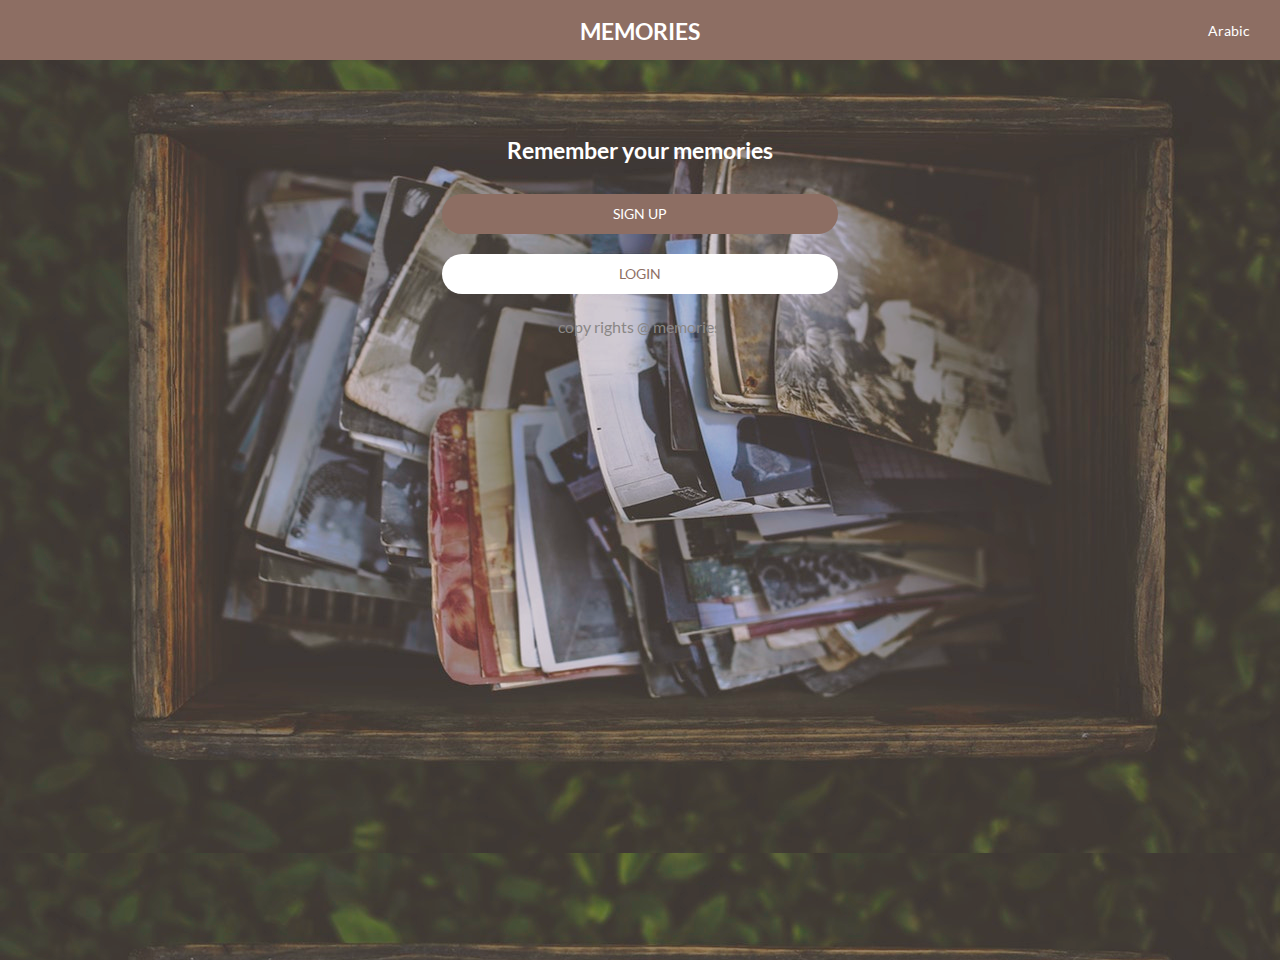
<file: index.html>
<!doctype html>
<html lang="en">
  <head>
    <!-- Required meta tags -->
    <meta charset="utf-8">
    <meta name="viewport" content="width=device-width, initial-scale=1, shrink-to-fit=no">

    <!-- Bootstrap CSS -->
    <link rel="stylesheet" type="text/css" href="assets/css/bootstrap.min.css">
    <!-- if arabic theme -->
    <!-- <link rel="stylesheet" type="text/css" href="assets/css/bootstrap-arabic.min.css"> -->
    <link href="assets/css/font-awesome.min.css" type="text/css" rel="stylesheet">
    <link rel="stylesheet" type="text/css" href="assets/css/main.css">
    <link rel="stylesheet" type="text/css" href="assets/css/main.css">
    <link rel="stylesheet" type="text/css" href="assets/css/mobile.css">
    <title>Memories</title>
  </head>
  <body>
    <header class="header">
        <div class="col-xs-12">
          <h1 class="logo">Memories</h1>
          <a href="#" class="lang">Arabic</a>
        </div>
    </header>
    <div class="wrapper landing-page">
      <div class="col-md-4 col-md-offset-4 col-sm-6 col-sm-offset-3 col-xs-12">
        <div class="col">
          <h2 class="title">Remember your memories</h2>
          <button type="button" class="btn btn-primary">sign up</button>
          <button type="button" class="btn btn-default">LOGIN</button>
          <p class="rights">copy rights @ memories</p>
        </div>
      </div>
    </div>

    <!-- Optional JavaScript -->
    <!-- jQuery first, then Popper.js, then Bootstrap JS -->
  <script src="assets/js/jquery.min.js"></script>
  <script src="assets/js/bootstrap.min.js"></script>
    <!-- if arabic theme -->
  <!-- <script src="assets/js/bootstrap-arabic.min.js"></script> -->
  </body>
</html>
</file>
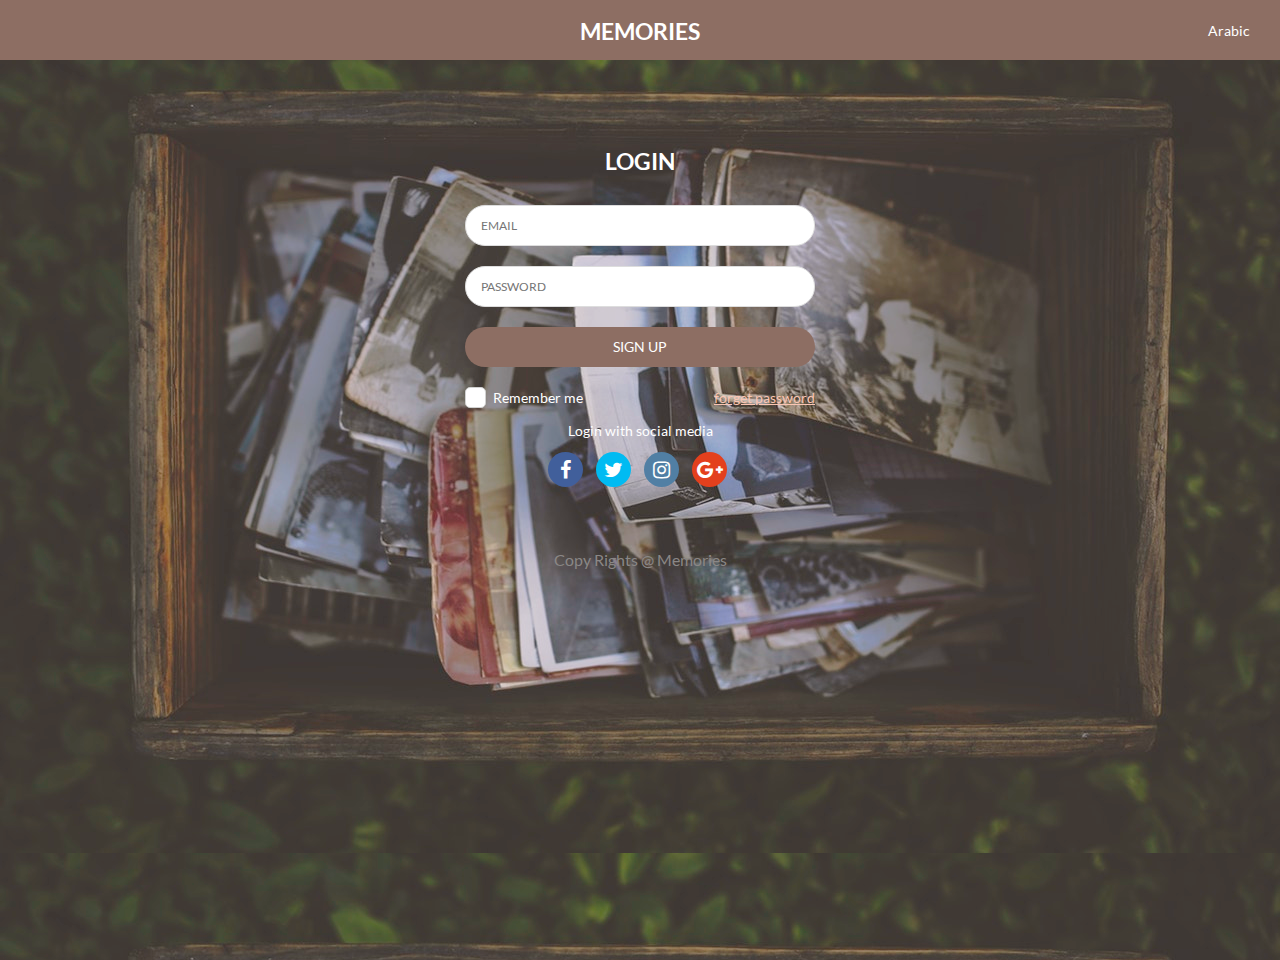
<file: login.html>
<!doctype html>
<html lang="en">
  <head>
    <!-- Required meta tags -->
    <meta charset="utf-8">
    <meta name="viewport" content="width=device-width, initial-scale=1, shrink-to-fit=no">

    <!-- Bootstrap CSS -->
    <link rel="stylesheet" type="text/css" href="assets/css/bootstrap.min.css">
    <!-- if arabic theme -->
    <!-- <link rel="stylesheet" type="text/css" href="assets/css/bootstrap-arabic.min.css"> -->
    <link href="assets/css/font-awesome.min.css" type="text/css" rel="stylesheet">
    <link rel="stylesheet" type="text/css" href="assets/css/main.css">
    <link rel="stylesheet" type="text/css" href="assets/css/main.css">
    <link rel="stylesheet" type="text/css" href="assets/css/mobile.css">
    <title>Memories</title>
  </head>
  <body>
    <header class="header">
      <div class="col-xs-12">
        <h1 class="logo">Memories</h1>
        <a href="#" class="lang">Arabic</a>
      </div>
    </header>

    <div class="wrapper landing-page">
      <div class="container">
        <div class="col-md-4 col-md-offset-4 col-sm-6 col-sm-offset-3 col-xs-12">
          <div class="col clearfix">
            <h2 class="title">LOGIN</h2>
            <form action="#" method="POST">
              <input type="text" name="email" placeholder="Email" />
              <input type="password" name="password" placeholder="password" />
              <button type="submit" class="btn btn-primary">sign up</button>
              <div class="checkbox">
                <input type="checkbox" name="" id="rememberMe" />
                <label for="rememberMe">Remember me</label>
              </div>
              <a href="#" class="form-link">forget password</a>
            </form>
          </div><!-- /.col -->
          <div class="social-media">
            <p>Login with social media</p>
            <ul class="list-inline social-media_list">
              <li><a href="#" class="facebook"><i class="fa fa-facebook"></i></a></li>
              <li><a href="#" class="twitter"><i class="fa fa-twitter"></i></a></li>
              <li><a href="#" class="instagram"><i class="fa fa-instagram"></i></a></li>
              <li><a href="#" class="googleplus"><i class="fa fa-google-plus"></i></a></li>
            </ul>
          </div>
        </div>
      </div>
      <div class="footer">
        <p class="rights">copy rights @ memories</p>
      </div>
    </div><!-- /.wrapper -->
    
    <!-- Optional JavaScript -->
    <!-- jQuery first, then Popper.js, then Bootstrap JS -->
  <script src="assets/js/jquery.min.js"></script>
  <script src="assets/js/bootstrap.min.js"></script>
    <!-- if arabic theme -->
  <!-- <script src="assets/js/bootstrap-arabic.min.js"></script> -->
  </body>
</html>
</file>
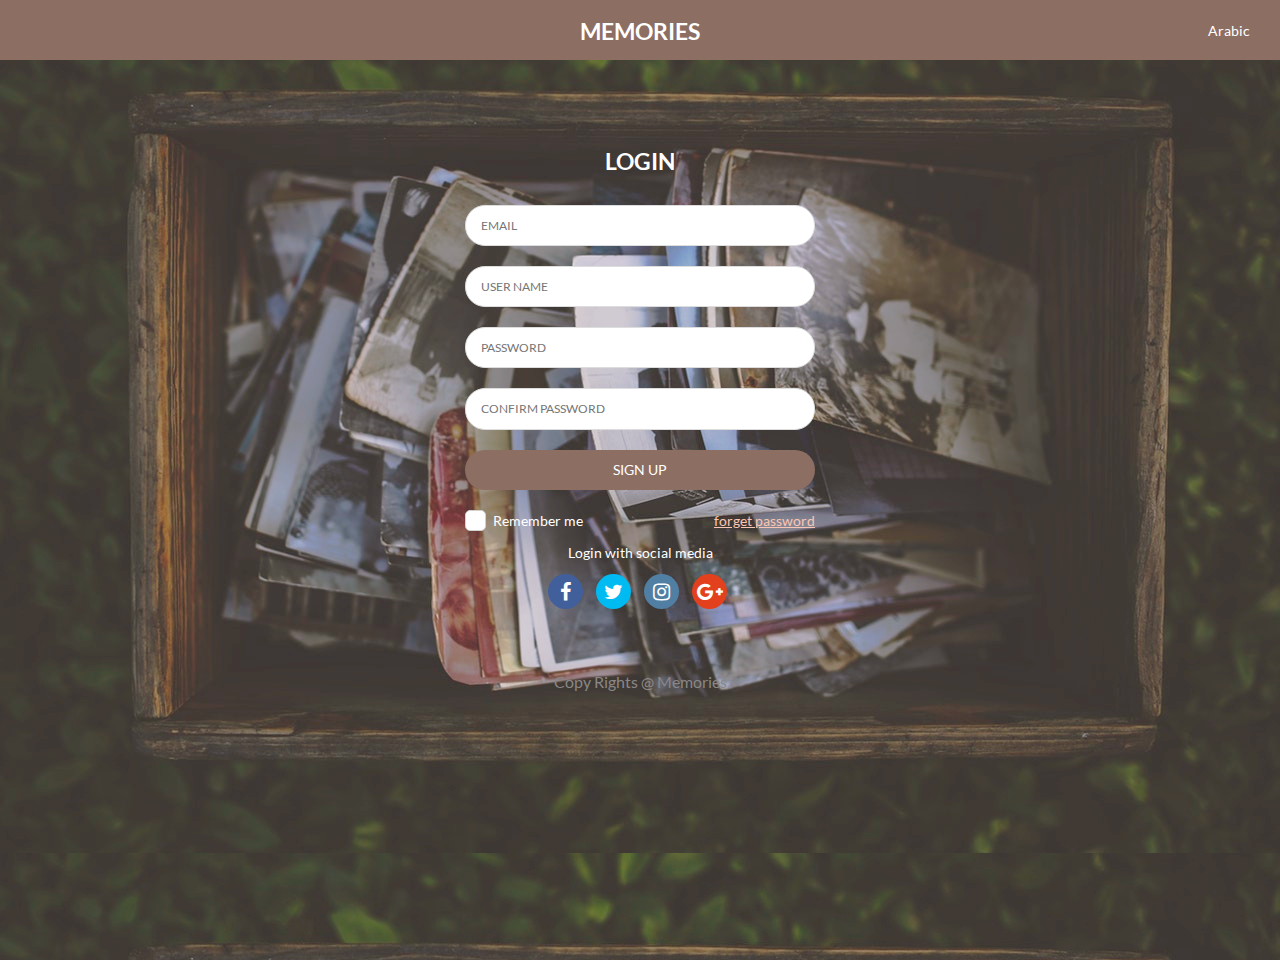
<file: signup.html>
<!doctype html>
<html lang="en">
  <head>
    <!-- Required meta tags -->
    <meta charset="utf-8">
    <meta name="viewport" content="width=device-width, initial-scale=1, shrink-to-fit=no">

    <!-- Bootstrap CSS -->
    <link rel="stylesheet" type="text/css" href="assets/css/bootstrap.min.css">
    <!-- if arabic theme -->
    <!-- <link rel="stylesheet" type="text/css" href="assets/css/bootstrap-arabic.min.css"> -->
    <link href="assets/css/font-awesome.min.css" type="text/css" rel="stylesheet">
    <link rel="stylesheet" type="text/css" href="assets/css/main.css">
    <link rel="stylesheet" type="text/css" href="assets/css/main.css">
    <link rel="stylesheet" type="text/css" href="assets/css/mobile.css">
    <title>Memories</title>
  </head>
  <body>
    <header class="header">
      <div class="col-xs-12">
        <h1 class="logo">Memories</h1>
        <a href="#" class="lang">Arabic</a>
      </div>
    </header>

    <div class="wrapper landing-page">
      <div class="container">
        <div class="col-md-4 col-md-offset-4 col-sm-6 col-sm-offset-3 col-xs-12">

          <div class="col clearfix">
            <h2 class="title">LOGIN</h2>
            <form action="#" method="POST">
              <input type="text" name="email" placeholder="Email" />
              <input type="text" name="username" placeholder="User Name" />
              <input type="password" name="password" placeholder="password" />
              <input type="password" name="repassword" placeholder="confirm password" />
              <button type="submit" class="btn btn-primary">sign up</button>
              <div class="checkbox">
                <input type="checkbox" name="" id="rememberMe" />
                <label for="rememberMe">Remember me</label>
              </div>
              <a href="#" class="form-link">forget password</a>
            </form>
          </div><!-- /.col -->

          <div class="social-media">
            <p>Login with social media</p>
            <ul class="list-inline social-media_list">
              <li><a href="#" class="facebook"><i class="fa fa-facebook"></i></a></li>
              <li><a href="#" class="twitter"><i class="fa fa-twitter"></i></a></li>
              <li><a href="#" class="instagram"><i class="fa fa-instagram"></i></a></li>
              <li><a href="#" class="googleplus"><i class="fa fa-google-plus"></i></a></li>
            </ul>
          </div>

        </div>
      </div>

      <div class="footer">
        <p class="rights">copy rights @ memories</p>
      </div>
    </div><!-- /.wrapper -->

    <!-- Optional JavaScript -->
    <!-- jQuery first, then Popper.js, then Bootstrap JS -->
  <script src="assets/js/jquery.min.js"></script>
  <script src="assets/js/bootstrap.min.js"></script>
    <!-- if arabic theme -->
  <!-- <script src="assets/js/bootstrap-arabic.min.js"></script> -->
  </body>
</html>
</file>
<file: assets/css/main.css>
/* arabic */
@font-face {
  font-family: 'Lato';
  font-style: normal;
  font-weight: 400;
  src: url("../fonts/Lato-Regular.ttf"); }

@font-face {
  font-family: 'Lato-Bold';
  font-style: normal;
  font-weight: 400;
  src: url("../fonts/Lato-Bold.ttf"); }

@font-face {
  font-family: 'Lato-Light';
  font-style: normal;
  font-weight: 400;
  src: url("../fonts/Lato-Light.ttf"); }

.f-width {
  width: 100%; }

.inline-block {
  display: inline-block; }

.nopadding {
  padding: 0; }

.hide {
  display: none; }

.btn-primary {
  background: #8d6e63;
  color: #fff;
  border: 0;
  -webkit-transition: all ease-in-out 200ms;
  -o-transition: all ease-in-out 200ms;
  transition: all ease-in-out 200ms; }
  .btn-primary:hover {
    background: rgba(255, 255, 255, 0.8);
    color: #8d6e63 !important; }

.btn-default {
  background: #fff;
  color: #8d6e63;
  border: 0;
  -webkit-transition: all ease-in-out 200ms;
  -o-transition: all ease-in-out 200ms;
  transition: all ease-in-out 200ms; }
  .btn-default:hover {
    background: rgba(141, 110, 99, 0.8);
    color: #fff !important; }

.checkbox [type=checkbox]:checked,
.checkbox [type=checkbox]:not(:checked) {
  display: none;
  position: absolute;
  left: 24px; }

.checkbox [type=checkbox]:checked + label,
.checkbox [type=checkbox]:not(:checked) + label {
  position: relative;
  padding-left: 28px;
  cursor: pointer;
  line-height: 2.1rem;
  display: inline-block;
  color: #fff;
  padding-right: 0; }

.checkbox [type=checkbox]:checked + label:before,
.checkbox [type=checkbox]:not(:checked) + label:before {
  content: '';
  position: absolute;
  left: 0;
  top: 0;
  width: 2.1rem;
  height: 2.1rem;
  border: 1px solid #d1d1d1;
  background: #fff;
  border-radius: 0.5rem; }

.checkbox [type=checkbox]:checked + label:after,
.checkbox [type=checkbox]:not(:checked) + label:after {
  content: " ";
  position: absolute;
  top: 3px;
  left: 3px;
  width: 1.5rem;
  height: 1.5rem;
  border-radius: 0.3rem;
  background: #8d6e63;
  -webkit-transition: all .2s;
  -o-transition: all .2s;
  transition: all .2s; }

.checkbox [type=checkbox]:not(:checked) + label:after {
  opacity: 0;
  -webkit-transform: scale(0);
  -ms-transform: scale(0);
  transform: scale(0); }

.checkbox [type=checkbox]:checked + label:after {
  opacity: 1;
  -webkit-transform: scale(1);
  -ms-transform: scale(1);
  transform: scale(1); }

.checkbox label {
  padding-right: 35px;
  color: #fff; }

.checkbox [type=checkbox]:checked + label.disabled:before,
.checkbox [type=checkbox]:not(:checked) + label.disabled:before {
  cursor: not-allowed;
  background: #ececec; }

.select {
  position: relative;
  display: inline-block; }
  .select:after {
    content: "\f0d7";
    position: absolute;
    width: 16px;
    color: #fff;
    font-weight: bold;
    font-size: 7px;
    right: 0px;
    bottom: 10px;
    border-radius: 3px;
    pointer-events: none;
    z-index: 2;
    font: normal normal normal 14px/1 FontAwesome; }
  .select select {
    position: relative;
    width: 110px;
    -webkit-appearance: none;
    -moz-appearance: none;
    appearance: none;
    background: #795548;
    color: #fff;
    border: none;
    outline: none;
    font-size: 14px;
    padding: 6px 10px;
    margin: 0;
    cursor: pointer; }
    .select select::-ms-expand {
      display: none; }

.icon-btn {
  border: 0;
  background: transparent; }

body {
  font-family: 'Lato';
  font-size: 1.4rem;
  line-height: 1.6;
  overflow-x: hidden;
  background: url("../images/box-memories.jpg");
  background-size: auto; }

.wrapper {
  background: rgba(141, 110, 99, 0.2);
  height: 100vh; }
  .wrapper.profile {
    height: auto; }

header {
  background: #8d6e63;
  height: 6rem; }
  header .logo {
    color: #fff;
    font-size: 2.25rem;
    font-family: 'Lato-Bold';
    text-transform: uppercase;
    text-align: center; }
  header .lang {
    position: absolute;
    top: 20px;
    right: 30px;
    font-size: 1.4rem;
    color: #fff; }

.landing-page {
  text-align: center; }
  .landing-page .col {
    margin-top: 20%; }
  .landing-page .btn, .landing-page input, .landing-page textarea {
    padding-top: 1rem;
    padding-bottom: 1rem;
    text-transform: uppercase;
    border-radius: 2rem;
    border: 0;
    margin-bottom: 2rem;
    width: 100%; }
  .landing-page .title {
    color: #fff;
    font-size: 2.25rem;
    font-family: 'Lato-Bold';
    margin-bottom: 3rem; }
  .rights {
    color: #8a8786;
    font-size: 1.6rem; }
  .landing-page input, .landing-page textarea {
    padding-left: 1.5rem;
    padding-right: 1.5rem;
    outline: 0;
    font-size: 1.2rem;
    width: 100%;
    border: 1px solid #ddd;
    resize: none; }
  .landing-page .checkbox {
    float: left;
    margin-top: 0; }
  .landing-page .form-link {
    color: #fac5b3;
    float: right;
    text-decoration: underline; }
  .landing-page .social-media {
    color: #fff; }
    .landing-page .social-media .social-media_list a {
      width: 3.5rem;
      height: 3.5rem;
      line-height: 3.5rem;
      display: inline-block;
      border-radius: 100%;
      color: #fff;
      font-size: 2rem; }
      .landing-page .social-media .social-media_list a.facebook {
        background: #415f9b; }
      .landing-page .social-media .social-media_list a.twitter {
        background: #00bbf2; }
      .landing-page .social-media .social-media_list a.instagram {
        background: #517fa4; }
      .landing-page .social-media .social-media_list a.googleplus {
        background: #e3401d; }

.footer {
  text-align: center;
  text-transform: capitalize;
  margin-top: 5rem; }

.header-profile .logo {
  text-align: left; }

.header-profile .header-search {
  background: #fff;
  border-radius: 1rem;
  margin-top: 1.5rem;
  padding-left: 0.8rem;
  display: -webkit-box;
  display: -ms-flexbox;
  display: flex;
  position: relative; }
  .header-profile .header-search .icon-btn {
    color: rgba(141, 110, 99, 0.6); }
  .header-profile .header-search input {
    border: 0;
    outline: 0;
    padding: 0.5rem; }
  .header-profile .header-search .select {
    position: absolute;
    right: -1px;
    top: -1px; }
    .header-profile .header-search .select select {
      border-top-right-radius: 10px;
      border-bottom-right-radius: 10px;
      text-transform: capitalize; }

.header-profile .header-controls {
  margin-top: 1.5rem; }
  .header-profile .header-controls li > a {
    color: #fff;
    font-size: 2rem; }
  .header-profile .header-controls .dropdown > a {
    color: #fff;
    font-size: 2rem; }
  .header-profile .header-controls .open > .dropdown-menu {
    right: 0;
    left: auto; }
    .header-profile .header-controls .open > .dropdown-menu a {
      font-size: 1.4rem;
      color: #8d6e63;
      width: 100%;
      text-align: left; }

.profile-img {
  background: url("../images/box-memories.jpg");
  background-size: auto;
  height: 40rem;
  position: relative;
  text-align: center;
  padding-top: 7rem;
  text-transform: capitalize;
  color: #fff; }
  .profile-img:before {
    content: "";
    background: rgba(141, 110, 99, 0.2);
    position: absolute;
    top: 0;
    right: 0;
    left: 0;
    bottom: 0; }
  .profile-img img {
    height: 16rem;
    width: 16rem;
    border: 2px solid #fff;
    z-index: 1;
    position: relative; }
  .profile-img h1, .profile-img span {
    z-index: 1; }

.profile {
  background: #443e34;
  padding-top: 3.5rem;
  padding-bottom: 3.5rem; }
  .profile .new-post {
    margin-bottom: 6rem; }
    .profile .new-post p {
      color: #333333;
      font-size: 1.6rem;
      text-transform: capitalize; }
    .profile .new-post .post {
      position: relative; }
      .profile .new-post .post textarea {
        width: 100%;
        height: 10rem;
        padding: 2rem 1.5rem;
        border-radius: 2rem;
        resize: none;
        border: 1px solid #ddd;
        outline: 0; }
      .profile .new-post .post .upload-img {
        position: absolute;
        bottom: 2rem;
        right: 2rem;
        color: #bcbcbc;
        font-size: 1.8rem;
        cursor: pointer; }
    .profile .new-post .checkbox label {
      color: #443e34;
      font-family: 'Lato-bold'; }
    .profile .new-post .btn {
      width: 14rem;
      height: 4rem;
      background: #3e3830;
      border-radius: 2rem;
      font-size: 2rem; }
      .profile .new-post .btn:hover {
        background: #8d6e63;
        color: #fff !important; }
  .profile .profile-memories {
    background: #fff;
    padding: 5rem 4rem 0rem;
    border-radius: 2rem; }
    .profile .profile-memories .profile-memories--text {
      color: #333333; }
    .profile .profile-memories .profile-memories--img {
      margin-top: 2rem;
      height: 29rem; }
    .profile .profile-memories .share-memorey {
      margin-top: 3rem;
      margin-bottom: 3rem;
      padding-bottom: 2rem;
      border-bottom: 0.1rem solid #ddd;
      color: #443e34; }
      .profile .profile-memories .share-memorey .likes {
        margin-right: 2rem; }
        .profile .profile-memories .share-memorey .likes span {
          cursor: pointer; }
      .profile .profile-memories .share-memorey .share {
        font-family: 'Lato-Bold'; }
        .profile .profile-memories .share-memorey .share a {
          color: #fff;
          margin-left: 1rem; }
          .profile .profile-memories .share-memorey .share a i {
            width: 2rem;
            height: 2rem;
            line-height: 2rem;
            text-align: center;
            border-radius: 100%; }
            .profile .profile-memories .share-memorey .share a i.facebook {
              background: #415f9b; }
            .profile .profile-memories .share-memorey .share a i.twitter {
              background: #00bbf2; }
      .profile .profile-memories .share-memorey .date {
        color: #bcbcbc;
        font-size: 1.2rem; }
  .profile .profile-info {
    background: #3e3830;
    padding: 5rem 4rem;
    border-radius: 2rem; }
    .profile .profile-info .profile-info--activity {
      display: -webkit-box;
      display: -ms-flexbox;
      display: flex;
      -webkit-box-pack: justify;
      -ms-flex-pack: justify;
      justify-content: space-between;
      text-align: center;
      color: #fff;
      margin-bottom: 4rem; }
      .profile .profile-info .profile-info--activity button {
        font-size: 2rem;
        margin-bottom: 0.5rem; }
      .profile .profile-info .profile-info--activity span {
        display: block;
        font-family: 'Lato-bold';
        text-transform: capitalize;
        cursor: pointer; }
  .profile .profile-info--personal {
    text-align: center;
    color: #fff;
    font-family: 'Lato-bold';
    text-transform: capitalize; }
    .profile .profile-info--personal h2 {
      margin-top: 0rem;
      font-weight: bold; }
    .profile .profile-info--personal .btn-edit {
      margin-top: 3rem;
      padding: 1.5rem 2rem;
      border-radius: 2rem;
      text-transform: capitalize;
      font-family: 'Lato-bold';
      font-weight: bold;
      color: #443e34; }
      .profile .profile-info--personal .btn-edit i {
        margin-right: 1rem; }
    .profile .profile-info--personal .fb-account {
      color: #fff; }
      .profile .profile-info--personal .fb-account i {
        margin-right: 0.5rem; }
    .profile .profile-info--personal .bio {
      color: #bcbcbc; }

.list-likes li {
  margin-bottom: 1rem; }

.list-likes a {
  display: inline-block;
  color: #8d6e63; }

.list-likes img {
  width: 5rem;
  height: 5rem;
  background: #ededed;
  display: inline-block;
  margin-right: 1rem; }

.list-notification li {
  margin-bottom: 1rem; }
  .list-notification li a {
    display: inline-block;
    color: #8d6e63; }
  .list-notification li img {
    width: 3rem;
    height: 3rem;
    background: #ededed;
    display: inline-block;
    margin-right: 1rem; }
</file>
<file: assets/css/mobile.css>
@media only screen 
  and (min-width: 320px) 
  and (max-width: 980px) 
{
	header{
		height: auto;
	}
	.header-profile .logo{
		text-align: center;
	}
	.header-profile .header-search{
		margin-top: 15px;
	}
	.header-profile .header-controls{
		text-align: center;
    	width: 100%;
	}
	.profile .new-post .btn{
		width: 100px;
	}
	.profile .profile-memories .profile-memories--img{
		height: auto;
	}
	.profile .profile-info{
		margin-bottom: 30px;
	}
}
</file>
